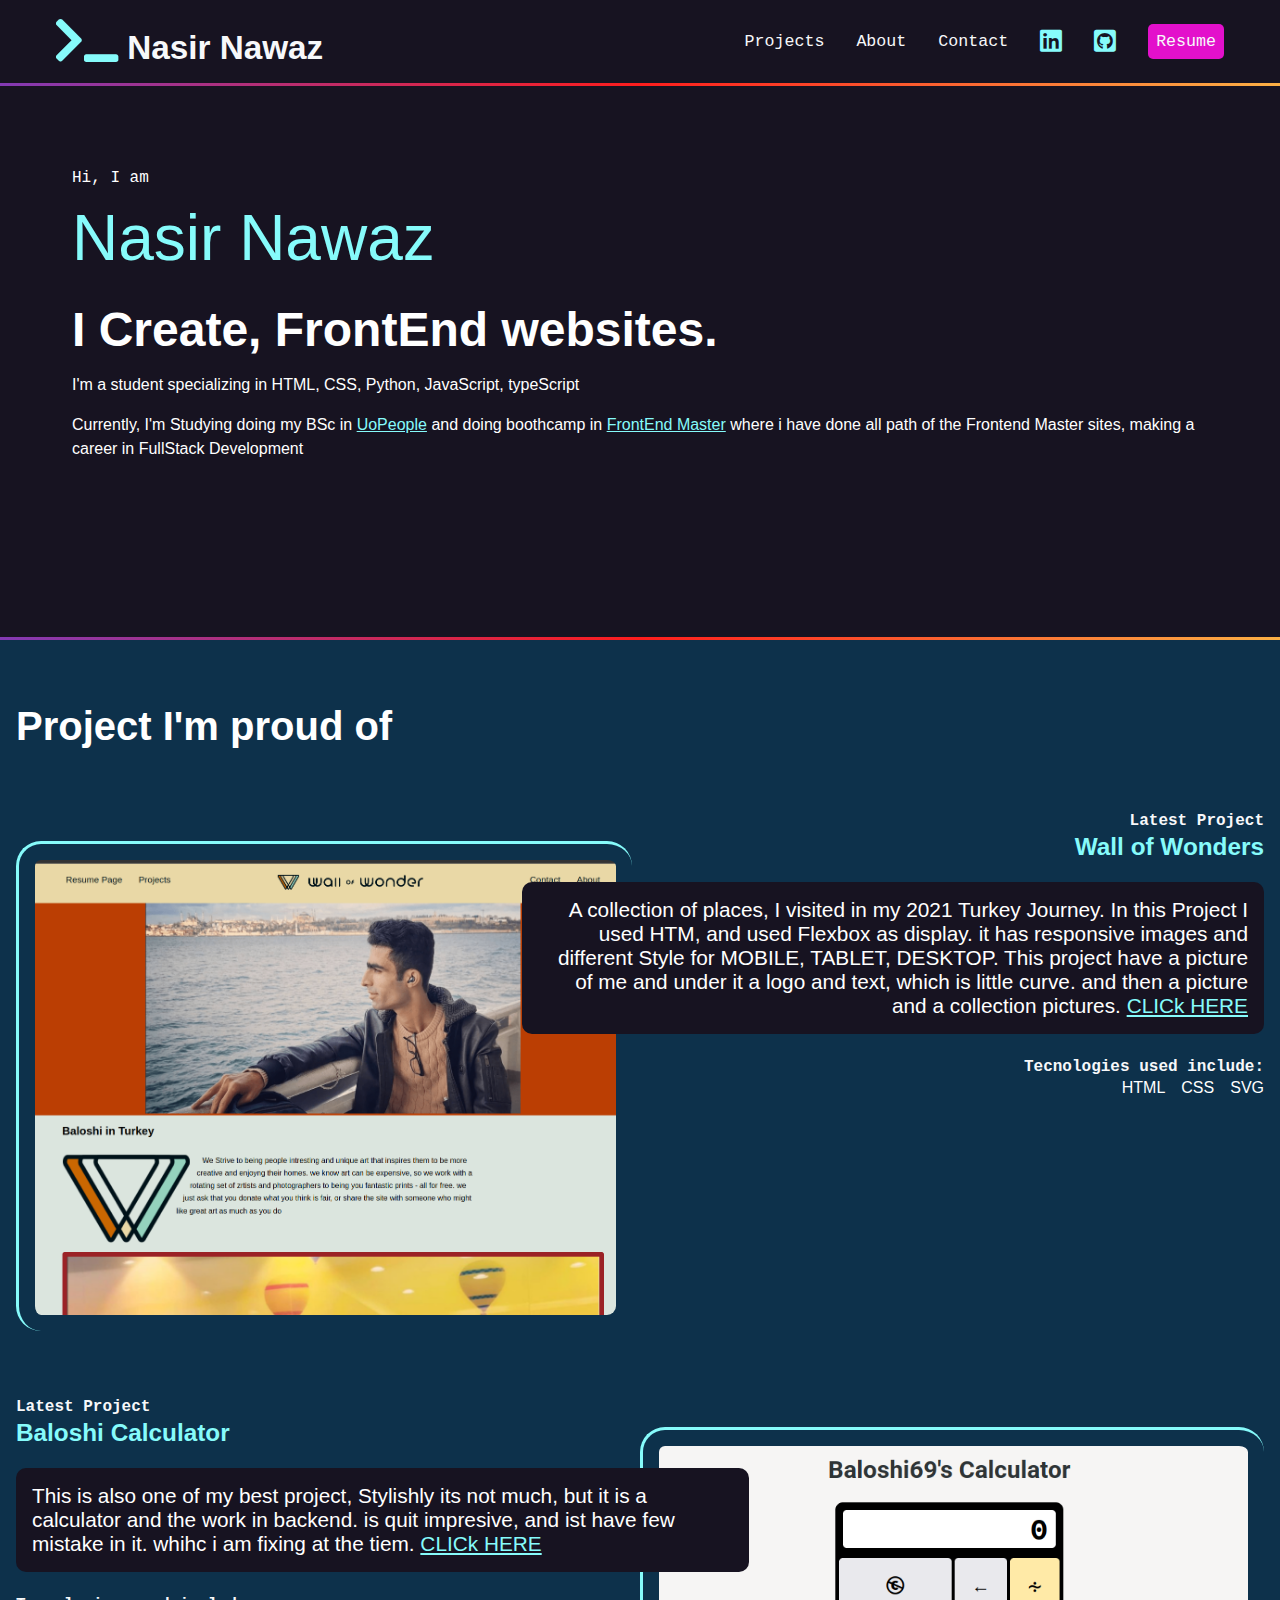
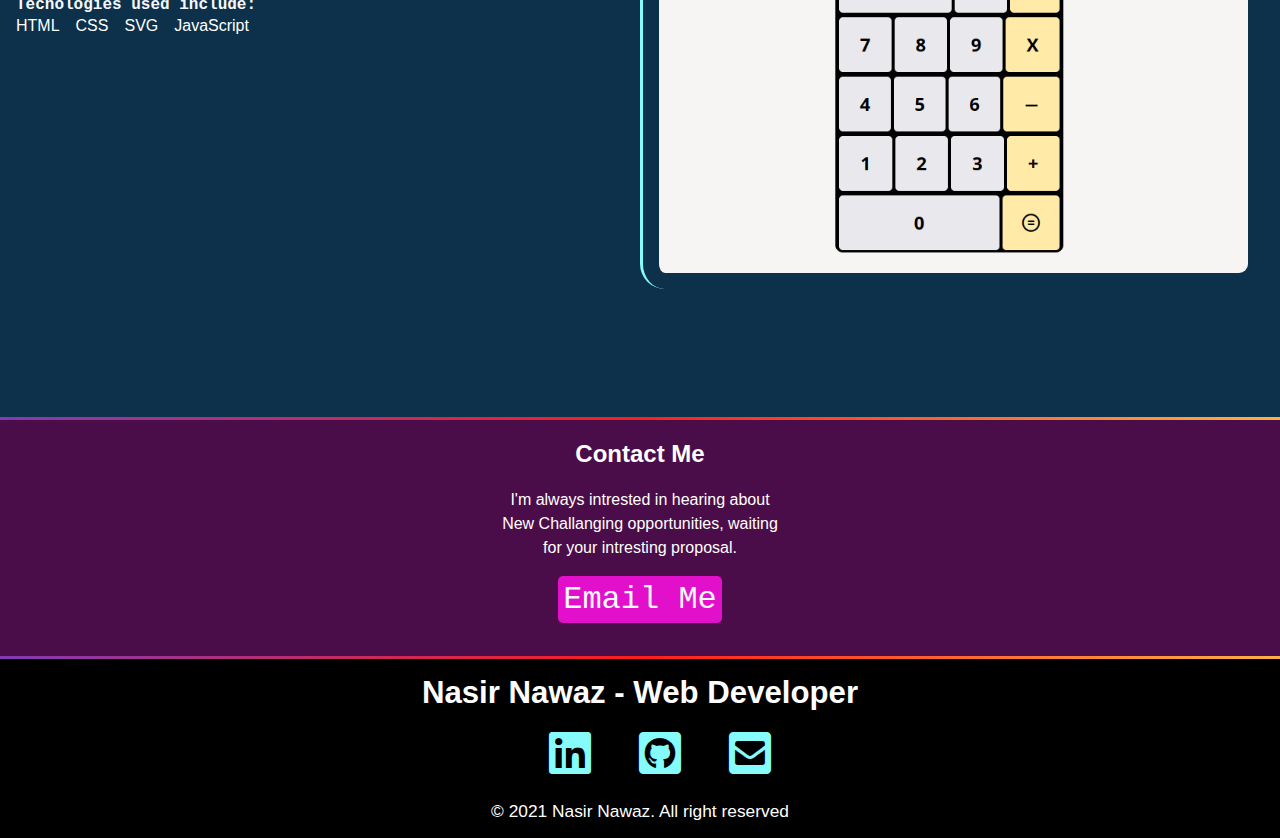
<file: index.html>
<!DOCTYPE html>
<html lang="en">
<head>
    <meta charset="UTF-8">
    <title>Nasir Nawaz</title>
    <link href="styles.css" rel="stylesheet" >
    <link href="https://cdnjs.cloudflare.com/ajax/libs/font-awesome/5.15.4/css/all.min.css" rel="stylesheet">
</head>
<body>

<nav>
    <ul>
        <li>
            <h1><a href="./index.html" target="_blank">
                <span class="fas fa-terminal" aria-hidden="true"></span>
                <span>Nasir Nawaz</span>
            </a>
            </h1>
        </li>
        <li><a href="./projects/index.html">Projects</a></li>
        <li><a href="about.html">About</a></li>
        <li><a href="#contact">Contact</a></li>
        <li><a href="https://pk.linkedin.com/in/baloshi69" target="_blank">
                <span class="fab fa-linkedin"></span>
                <span class="sr-only">Linkedin</span>
            </a>
        </li>
        <li><a href="https://github.com/Baloshi69" target="_blank">
                <span class="fab fa-github-square"></span>
                <span class="sr-only">Github</span>
            </a>
        </li>
        <li><a class="button" href="https://1drv.ms/b/s!Al0ihVCtyS7ow28vmJf-vvdt_IgI">
                <span>Resume</span>
            </a>
        </li>
    </ul>
</nav>

<div class="gradiant"></div>
<section id="intro">
    <p class="name">Hi, I am <span>Nasir Nawaz</span></p>
    <h2>I Create, FrontEnd websites. </h2>

    <p>
        I'm a student specializing in HTML, CSS, Python, JavaScript, typeScript</P>

    <p>
        Currently, I'm Studying doing my BSc in <a href="https://www.uopeople.edu" target="_blank">UoPeople</a> and doing boothcamp in <a href="https://frontendmasters.com/" target="_blank">FrontEnd Master</a> where i have done all path of the Frontend Master sites, making a career in FullStack Development
    </p>
</section>
<div class="gradiant"></div>

<div class="section-dkblue">
<section id="project">
    <h2>Project I'm proud of</h2>
    <article>
        <div class="text">
            <h4>Latest Project</h4>
            <h3>Wall of Wonders</h3>
            <p class="blackbox">A collection of places, I visited in my 2021 Turkey Journey. In this Project
            I used HTM, and used Flexbox as display. it has responsive images and different Style for MOBILE, TABLET, DESKTOP.
                This project have a picture of me and under it a logo and text, which is little curve. and then a picture and a collection
                pictures.
                <a href="./projects/003-flexboxExercises/index.html"> CLICk HERE</a></p>
            <h4>Tecnologies used include:</h4>
            <ul>
                <li>HTML</li>
                <li>CSS</li>
                <li>SVG</li>
            </ul>
        </div>

        <img src="./projects/logo/wallOfWonders.png" alt="WEB VIEW" />
    </article>


    <article class="reverse" >
        <div class="text">
            <h4>Latest Project</h4>
            <h3>Baloshi Calculator</h3>
            <p class="blackbox">This is also one of my best project, Stylishly its not much, but it is a calculator
                and the work in backend. is quit impresive, and ist have few mistake in it. whihc i am fixing at the tiem.
                <a href="./projects/002-Calculator/index.html"> CLICk HERE</a></p>
            <h4>Tecnologies used include:</h4>
            <ul>
                <li>HTML</li>
                <li>CSS</li>
                <li>SVG</li>
                <li>JavaScript</li>
            </ul>
        </div>

        <img src="./projects/logo/BaloshiCalc.png" alt="Baloshi Calculator" />
    </article>
</section>
</div>

<div class="gradiant"></div>
<div class="section-plum">
<section id="contact">
    <h2>Contact Me</h2>
    <p>I'm always intrested in hearing about <br /> New Challanging opportunities,   waiting <br /> for your intresting proposal.</P>
    <p><a href="mailto:thebalosh69@gmail.com" class="button">Email Me</a></p>
</section>
</div>
<div class="gradiant"></div>
<footer>
    <h2>Nasir Nawaz - Web Developer</h2>
    <ul>
        <li>
            <a href="https://pk.linkedin.com/in/baloshi69" target="_blank">
                <span class="fab fa-linkedin" aria-hidden="true"></span>
                <span class="sr-only">LinkedIn</span>
            </a>
        </li>
        <li>
            <a href="https://github.com/Baloshi69" target="_blank">
                <span class="fab fa-github-square" aria-hidden="true"></span>
                <span class="sr-only">GitHUB</span>
            </a>
        </li>
        <li>
            <a href="mailto:thebalosh69@gmail.com">
                <span class="fas fa-envelope-square" aria-hidden="true"></span>
                <span class="sr-only">Email</span>
            </a>
        </li>
    </ul>
    <p> <small>&copy; 2021 Nasir Nawaz. All right reserved</small></p>
</footer>

</body>
</html>
</file>
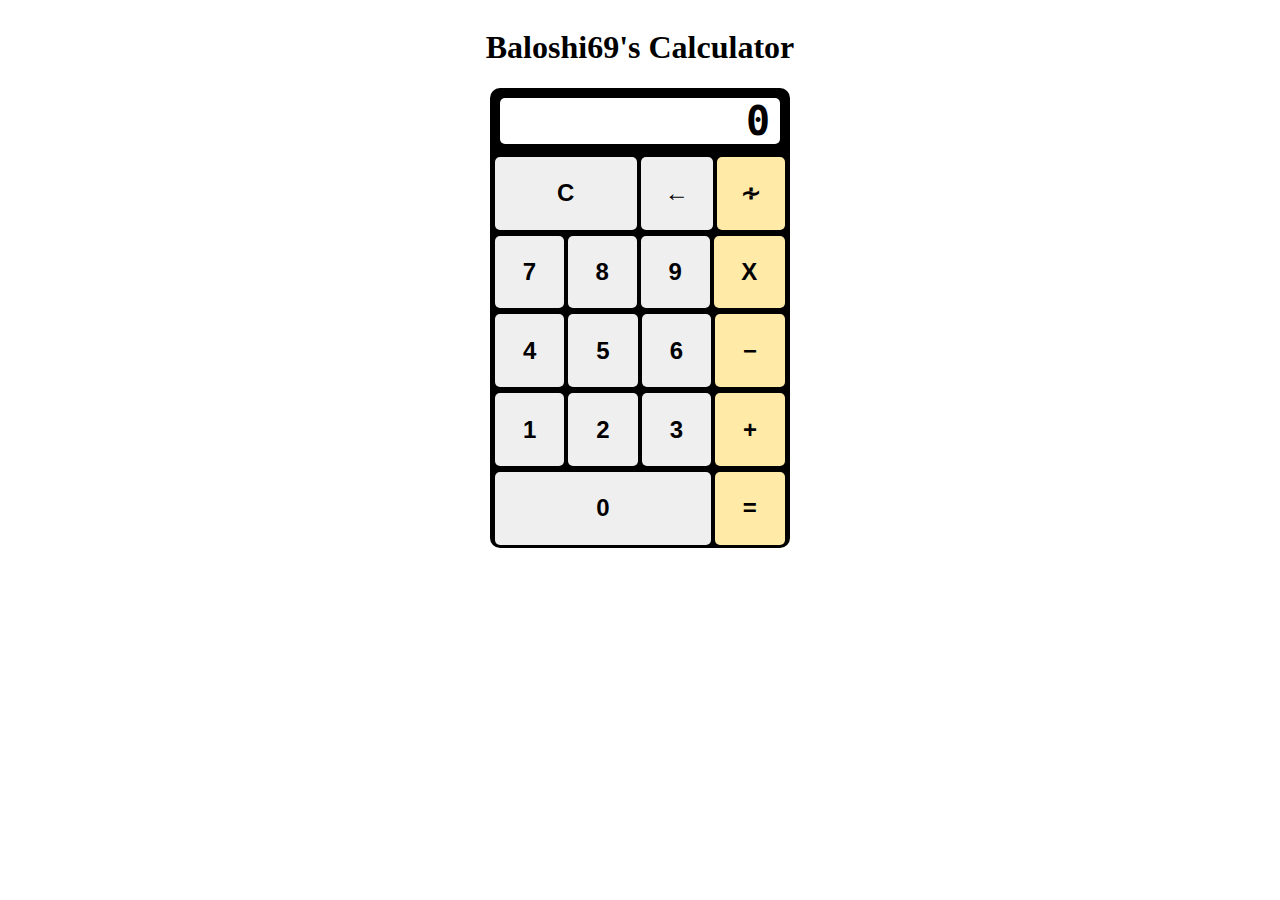
<file: 002-Calculator/index.html>
<!DOCTYPE html>
<html lang="en">
<head>
    <meta charset="UTF-8">
    <title>Calculator</title>
    <link rel="stylesheet" href="cal-style.css" >
</head>
<body class="body">
    <h1>Baloshi69's Calculator</h1>
    <section class="calculator">

        <div class="display">
            0
        </div>

        <div class="button-container">

            <div class="Cs-row">
                    <button class="button C">C</button>
                    <button class="button">←</button>
                    <button class="button divide">∻</button>
            </div>
            <div class="sevens-row">
                    <button class="button">7</button>
                    <button class="button">8</button>
                    <button class="button">9</button>
                    <button class="button multiply">X</button>
            </div>
            <div class="fours-row">
                    <button class="button">4</button>
                    <button class="button">5</button>
                    <button class="button">6</button>
                    <button class="button minus">−</button>
            </div>
            <div class="ones-row">
                    <button class="button">1</button>
                    <button class="button">2</button>
                    <button class="button">3</button>
                    <button class="button plus">+</button>
            </div>
            <div class="zero-row">
                <button class="button zero">0</button>
                <button class="button equal">=</button>
        </div>

        </div>
    </section>

    <script src="Cal-JavaScript.js"> </script>
</body>
</html>
</file>
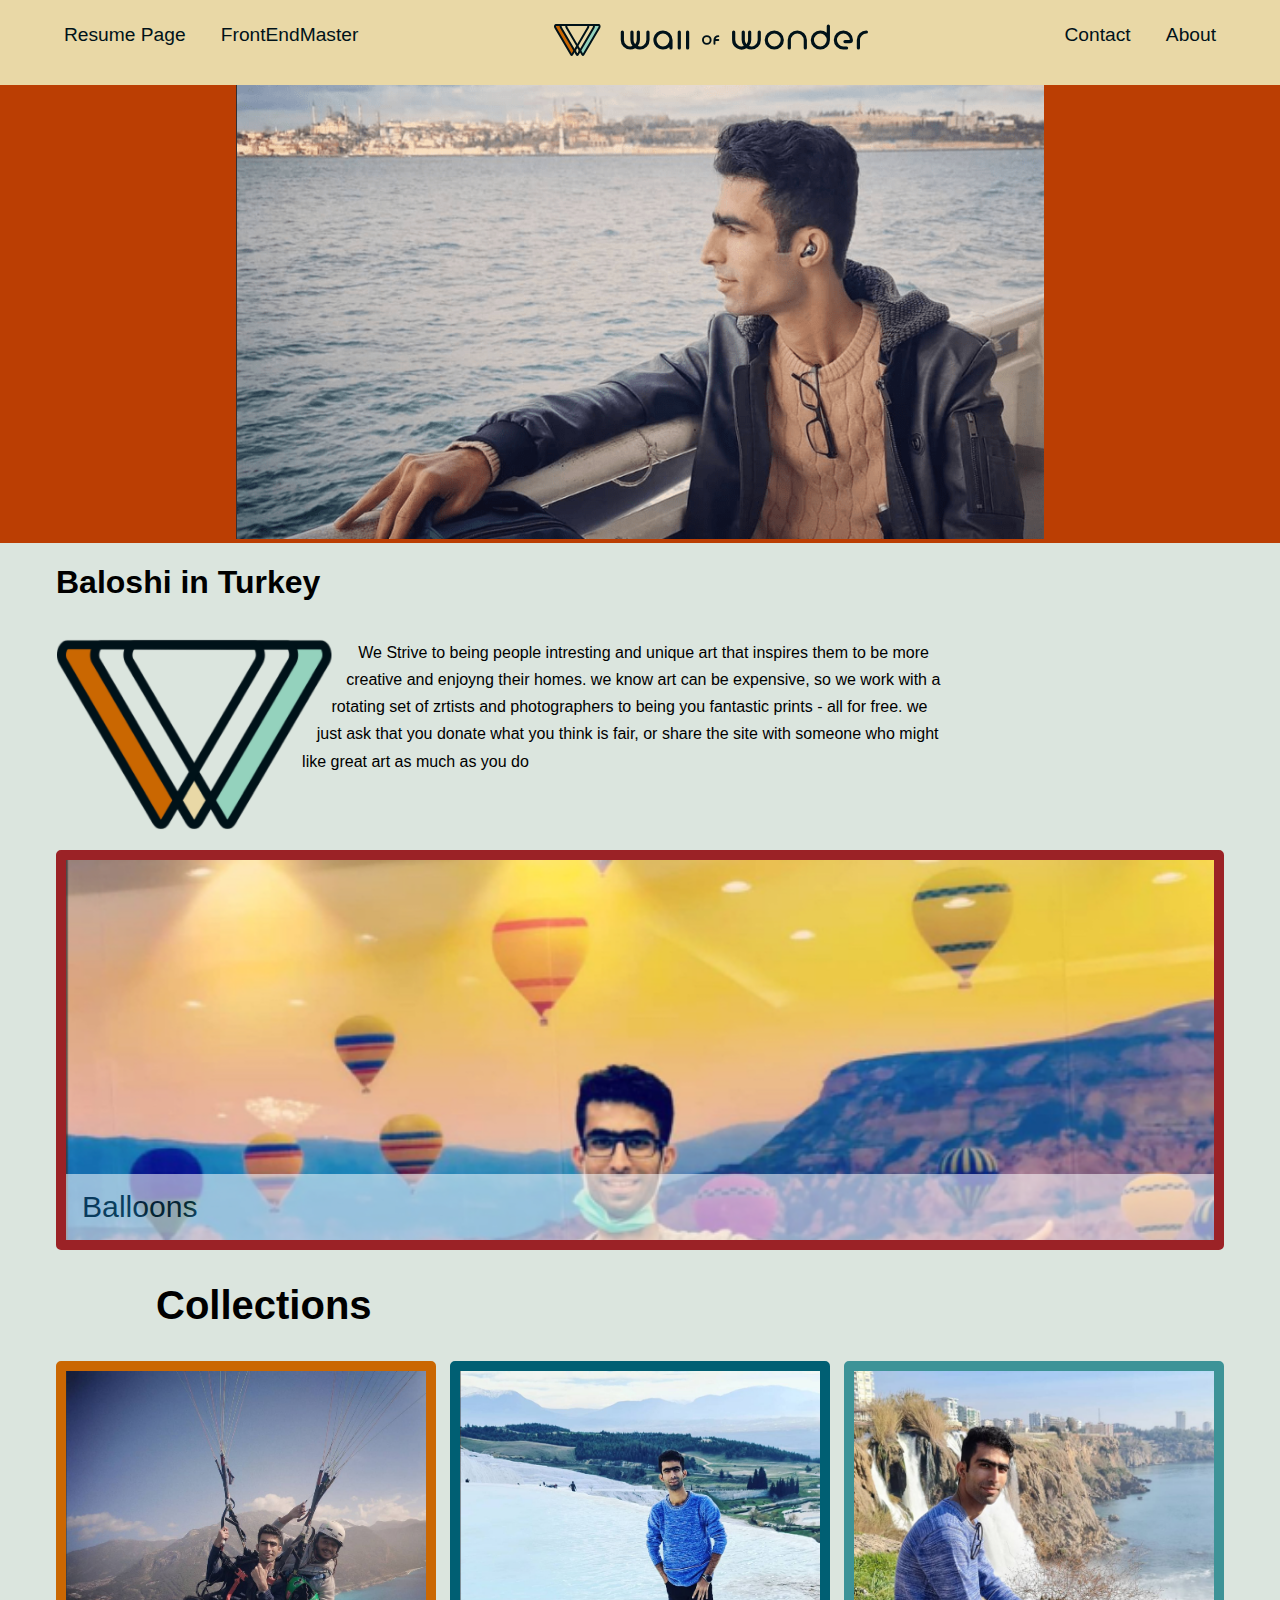
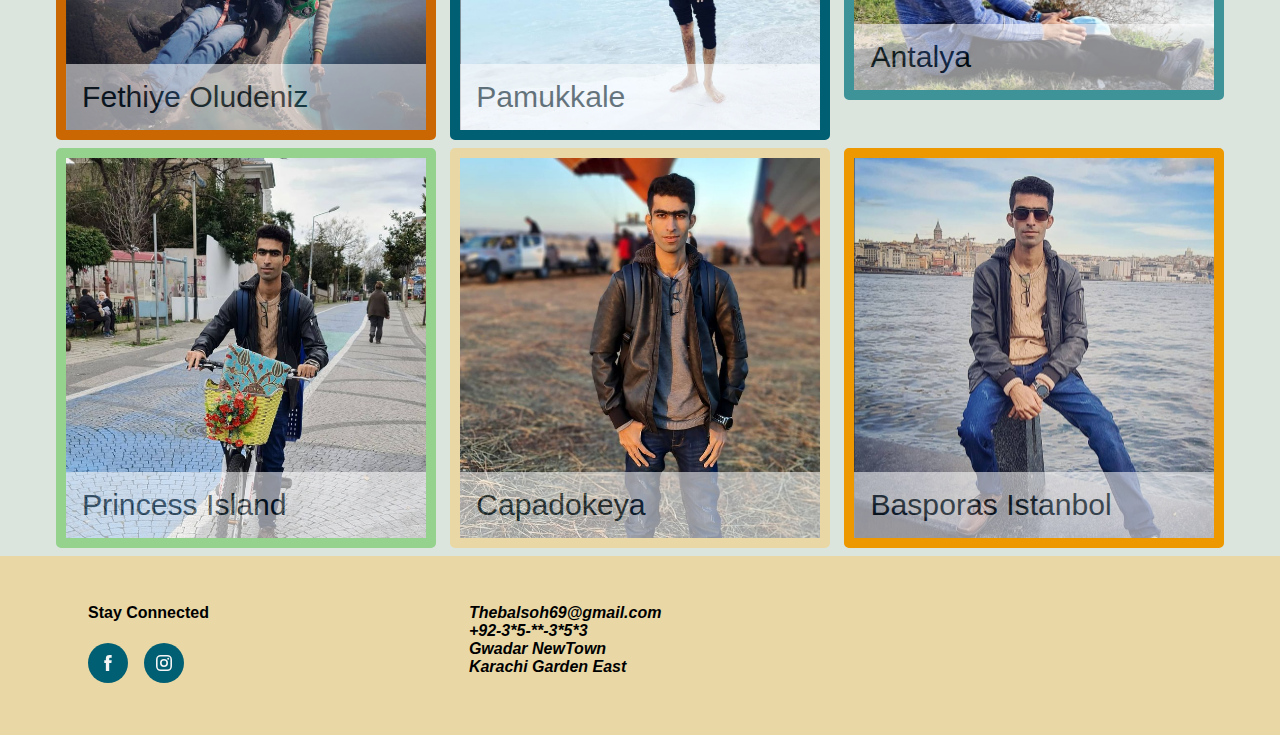
<file: 003-flexboxExercises/index.html>
<!DOCTYPE html>
<html lang="en">

<head>
    <meta charset="UTF-8" />
    <meta http-equiv="X-UA-Compatible" content="IE=edge" />
    <meta name="viewport" content="width=device-width, initial-scale=1.0" />
    <title>Collections</title>
    <link href="style.css" rel="stylesheet" />
</head>

<body>
    <div class="header">
    <header>
        <nav>
            <ul>
                <li><a href="#"><img src="logo/header-logo.svg" alt="Wall of Wonders. click for home"></a> </li>
                <li><a href="../index.html">Resume Page</a></li>
                <li><a href="#">FrontEndMaster</a></li>
                <li><a href="#">Contact</a></li>
                <li><a href="#">About</a></li>
            </ul>
        </nav>
    </header>
    </div>
    <!-- POSE imagise gose here  -->

    <section id="Baloshi69">
        <picture>
            <source srcset="./img/Baloshi69-09-Basporas-Istanbul-887.png" media="(min-width: 800px">
            <source srcset="./img/Baloshi69-09-Basporas-Istanbul-642.png" media="(min-width: 301px">
            <img src="img/Baloshi69-09-Basporas-Istanbul-300.png" alt="baloshi69 At Basporus turkey">

        </picture>
    </section>
    <section class="missions">

    <h1>Baloshi in Turkey</h1>
    <div class="missionstext">
        <p>
        <img src="./logo/logo2.png" alt="logo" class="missionsimg" />
         We Strive to being people intresting and unique art that inspires them to be more creative and enjoyng their homes. we know art can be expensive, so we work with a rotating set of zrtists and photographers to being you fantastic prints - all for free. we just ask that you donate what you think is fair, or share the site with someone who might like great art as much as you do</p>
    </div>

    </section>
    <section id="featured">
        <figure class="color10">
            <img  sizes="(min-width: 300px) 33.3vw, 100vw"
                  srcset="./img/Baloshi69-06-Cappadocia-pose-300.png 300w,
                  ./img/Baloshi69-06-Cappadocia-pose-641.png 641w,
                  ./img/Baloshi69-06-Cappadocia-pose-887.png 887w"
                  src="img/Baloshi69-06-Cappadocia-pose-887.png"
                  alt="Baloshi69 posing in Cappadocia before balloon ride" />
            <figcaption><a href="#">Balloons</a> </figcaption>
        </figure>
    </section>
    <section id="collections">
        <h2>Collections</h2>
        <ul>
            <li>
                <figure class="color7">
                    <img src="./img/baloshi69-01-Fethiye.png" alt="Baloshi69 Paragliding at Fethiye Oludeniz" />
                    <figcaption><a href="#">Fethiye Oludeniz</a></figcaption>
                </figure>
            </li>
            <li>
                <figure class="color2">
                    <img src="./img/Baloshi69-02-Pomakalay.png" alt="Blosh69 at Pomakelay Turkey" />
                    <figcaption><a href="#">Pamukkale</a></figcaption>
                </figure>
            </li>
            <li>
                <figure class="color3">
                    <img src="./img/Baloshi69-03-Antalya.png" alt="Baloshi69 at Antalya Turkey" />
                    <figcaption><a href="#">Antalya</a></figcaption>
                </figure>
            </li>
            <li>
                <figure class="color4">
                    <img src="./img/Baloshi69-11-Princess-Island.png" alt="Baloshi69 at Princess Island Turkey" />
                    <figcaption><a href="#">Princess Island</a></figcaption>
                </figure>
            </li>
            <li>
                <figure class="color5">
                    <img src="img/Baloshi69-05-Cappadocia.png" alt="Baloshi69 at Capadokeya Turkey" />
                    <figcaption><a href="#">Capadokeya</a></figcaption>
                </figure>
            </li>
            <li>
                <figure class="color6">
                    <img src="./img/Baloshi69-08-Basporas-iStanbul.png" alt="Baloshi69 at basporas Istanbul" />
                    <figcaption><a href="#">Basporas Istanbol</a></figcaption>
                </figure>
            </li>
        </ul>
    </section>
    <div class="footer">
        <footer>
            <div class="social">
                <h4>Stay Connected</h4>
                <ul>
                    <li>
                        <a href="https://www.facebook.com" target="https://www.facebook.com"><img src="logo/facebook-icon.svg" alt="Baloshi69"></a>
                    </li>
                    <li>
                        <a href="https://www.instagram.com" target="https://www.instagram.com"><img src="logo/instagram-icon.svg" alt="Baloshi69"></a>
                    </li>
                </ul>
            </div>
            <address>
                Thebalsoh69@gmail.com<br />
                +92-3*5-**-3*5*3<br />
                Gwadar NewTown<br />
                Karachi Garden East
            </address>
        </footer>
    </div>
</body>

</html>
</file>
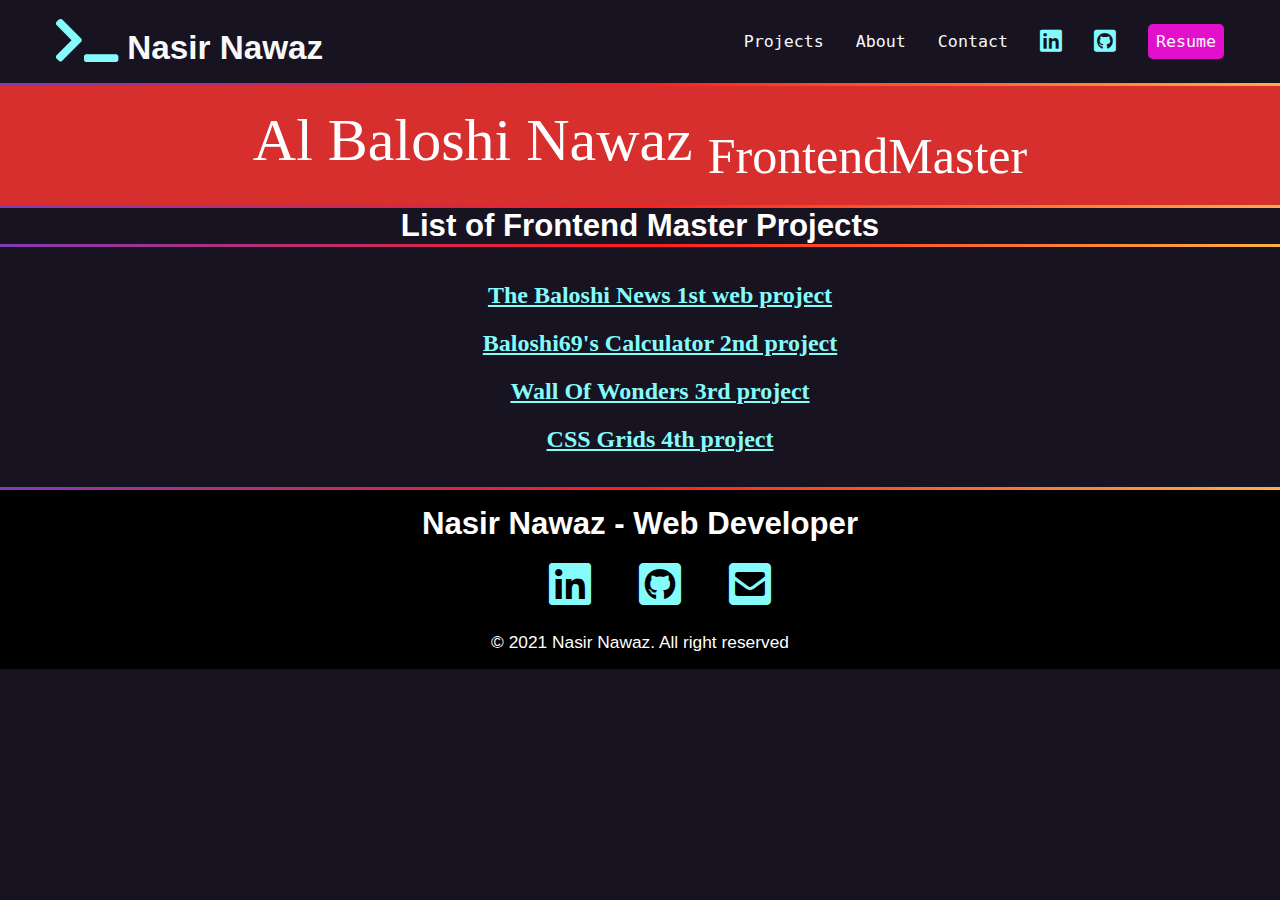
<file: projects/index.html>
<!DOCTYPE html>
<html lang="en">
    <head>
        <meta charset="UTF-8">
        <title>BaloshiPost</title>
        <link rel="stylesheet" href="./styles.css" >
        <link rel="stylesheet" href="../styles.css" >
        <link href="https://cdnjs.cloudflare.com/ajax/libs/font-awesome/5.15.4/css/all.min.css" rel="stylesheet">
    </head>
    <body>
        <nav>
        <ul>
            <li>
                <h1><a href="../index.html" target="_blank">
                    <span class="fas fa-terminal" aria-hidden="true"></span>
                    <span>Nasir Nawaz</span>
                </a>
                </h1>
            </li>
            <li><a href="./index.html">Projects</a></li>
            <li><a href="about.html">About</a></li>
            <li><a href="#contact">Contact</a></li>
            <li><a href="https://pk.linkedin.com/in/baloshi69" target="_blank">
                <span class="fab fa-linkedin"></span>
                <span class="sr-only">Linkedin</span>
            </a>
            </li>
            <li><a href="https://github.com/Baloshi69" target="_blank">
                <span class="fab fa-github-square"></span>
                <span class="sr-only">Github</span>
            </a>
            </li>
            <li><a class="button" href="https://1drv.ms/b/s!Al0ihVCtyS7ow28vmJf-vvdt_IgI">
                <span>Resume</span>
            </a>
            </li>
        </ul>
    </nav>

        <div class="gradiant"></div>

        <div class="mainTitle">
            <h1>Al Baloshi Nawaz <sub>FrontendMaster</sub></h1>
        </div>

        <div class="projects-list">

            <div class="gradiant"></div>
                <h2>List of Frontend Master Projects</h2>
            <div class="gradiant"></div>

            <ul>
                <li><a href="./001-News-Post/index.html">The Baloshi News 1st web project</a></li>
                <li><a href="./002-Calculator/index.html">Baloshi69's Calculator 2nd project</a></li>
                <li><a href="./003-flexboxExercises/index.html">Wall Of Wonders 3rd project</a></li>
                <li><a href="./004-CSS-GridSystem/index.html">CSS Grids 4th project</a></li>
            </ul>

        </div>

        <div class="gradiant"></div>
        <footer>
            <h2>Nasir Nawaz - Web Developer</h2>
            <ul>
                <li>
                    <a href="https://pk.linkedin.com/in/baloshi69" target="_blank">
                        <span class="fab fa-linkedin" aria-hidden="true"></span>
                        <span class="sr-only">LinkedIn</span>
                    </a>
                </li>
                <li>
                    <a href="https://github.com/Baloshi69" target="_blank">
                        <span class="fab fa-github-square" aria-hidden="true"></span>
                        <span class="sr-only">GitHUB</span>
                    </a>
                </li>
                <li>
                    <a href="mailto:thebalosh69@gmail.com">
                        <span class="fas fa-envelope-square" aria-hidden="true"></span>
                        <span class="sr-only">Email</span>
                    </a>
                </li>
            </ul>
            <p> <small>&copy; 2021 Nasir Nawaz. All right reserved</small></p>
        </footer>

    </body>
</html>
</file>
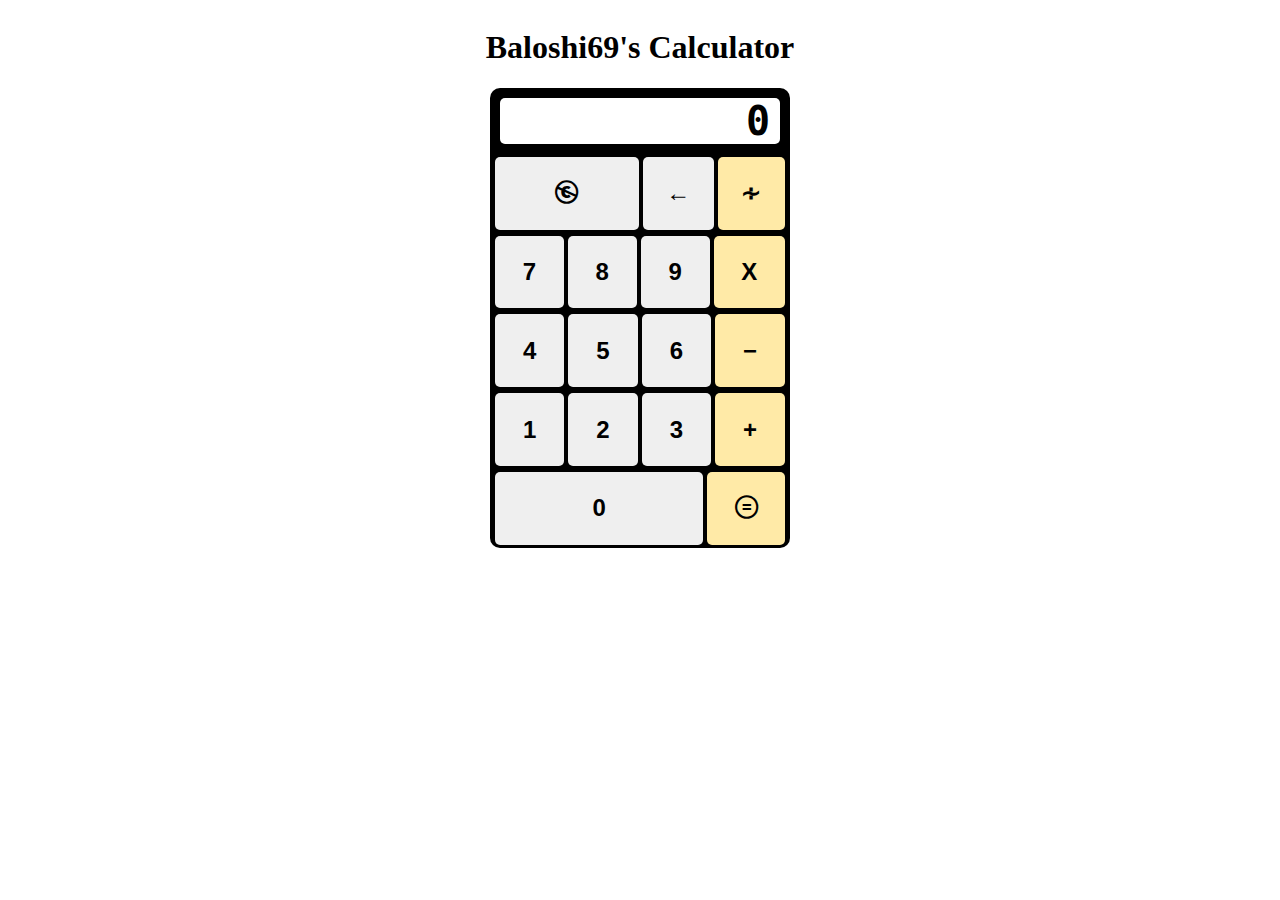
<file: projects/002-Calculator/index.html>
<!DOCTYPE html>
<html lang="en">
<head>
    <meta charset="UTF-8">
    <title>Calculator</title>
    <link rel="stylesheet" href="cal-style.css" >
    <link href="https://cdnjs.cloudflare.com/ajax/libs/font-awesome/5.15.4/css/all.min.css" rel="stylesheet">
</head>
<body class="body">
    <h1>Baloshi69's Calculator</h1>
    <section class="calculator">

        <div class="display">
            0
        </div>

        <div class="button-container">

            <div class="Cs-row">
                    <button class="button C"><i class="fab fa-creative-commons-pd"></i></button>
                    <button class="button">←</button>
                    <button class="button divide">∻</button>
            </div>
            <div class="sevens-row">
                    <button class="button">7</button>
                    <button class="button">8</button>
                    <button class="button">9</button>
                    <button class="button multiply">X</button>
            </div>
            <div class="fours-row">
                    <button class="button">4</button>
                    <button class="button">5</button>
                    <button class="button">6</button>
                    <button class="button minus">−</button>
            </div>
            <div class="ones-row">
                    <button class="button">1</button>
                    <button class="button">2</button>
                    <button class="button">3</button>
                    <button class="button plus">+</button>
            </div>
            <div class="zero-row">
                <button class="button zero">0</button>
                <button class="button equal"><i class="fab fa-creative-commons-nd"></i></button>
        </div>

        </div>
    </section>

    <script src="Cal-JavaScript.js"> </script>
</body>
</html>
</file>
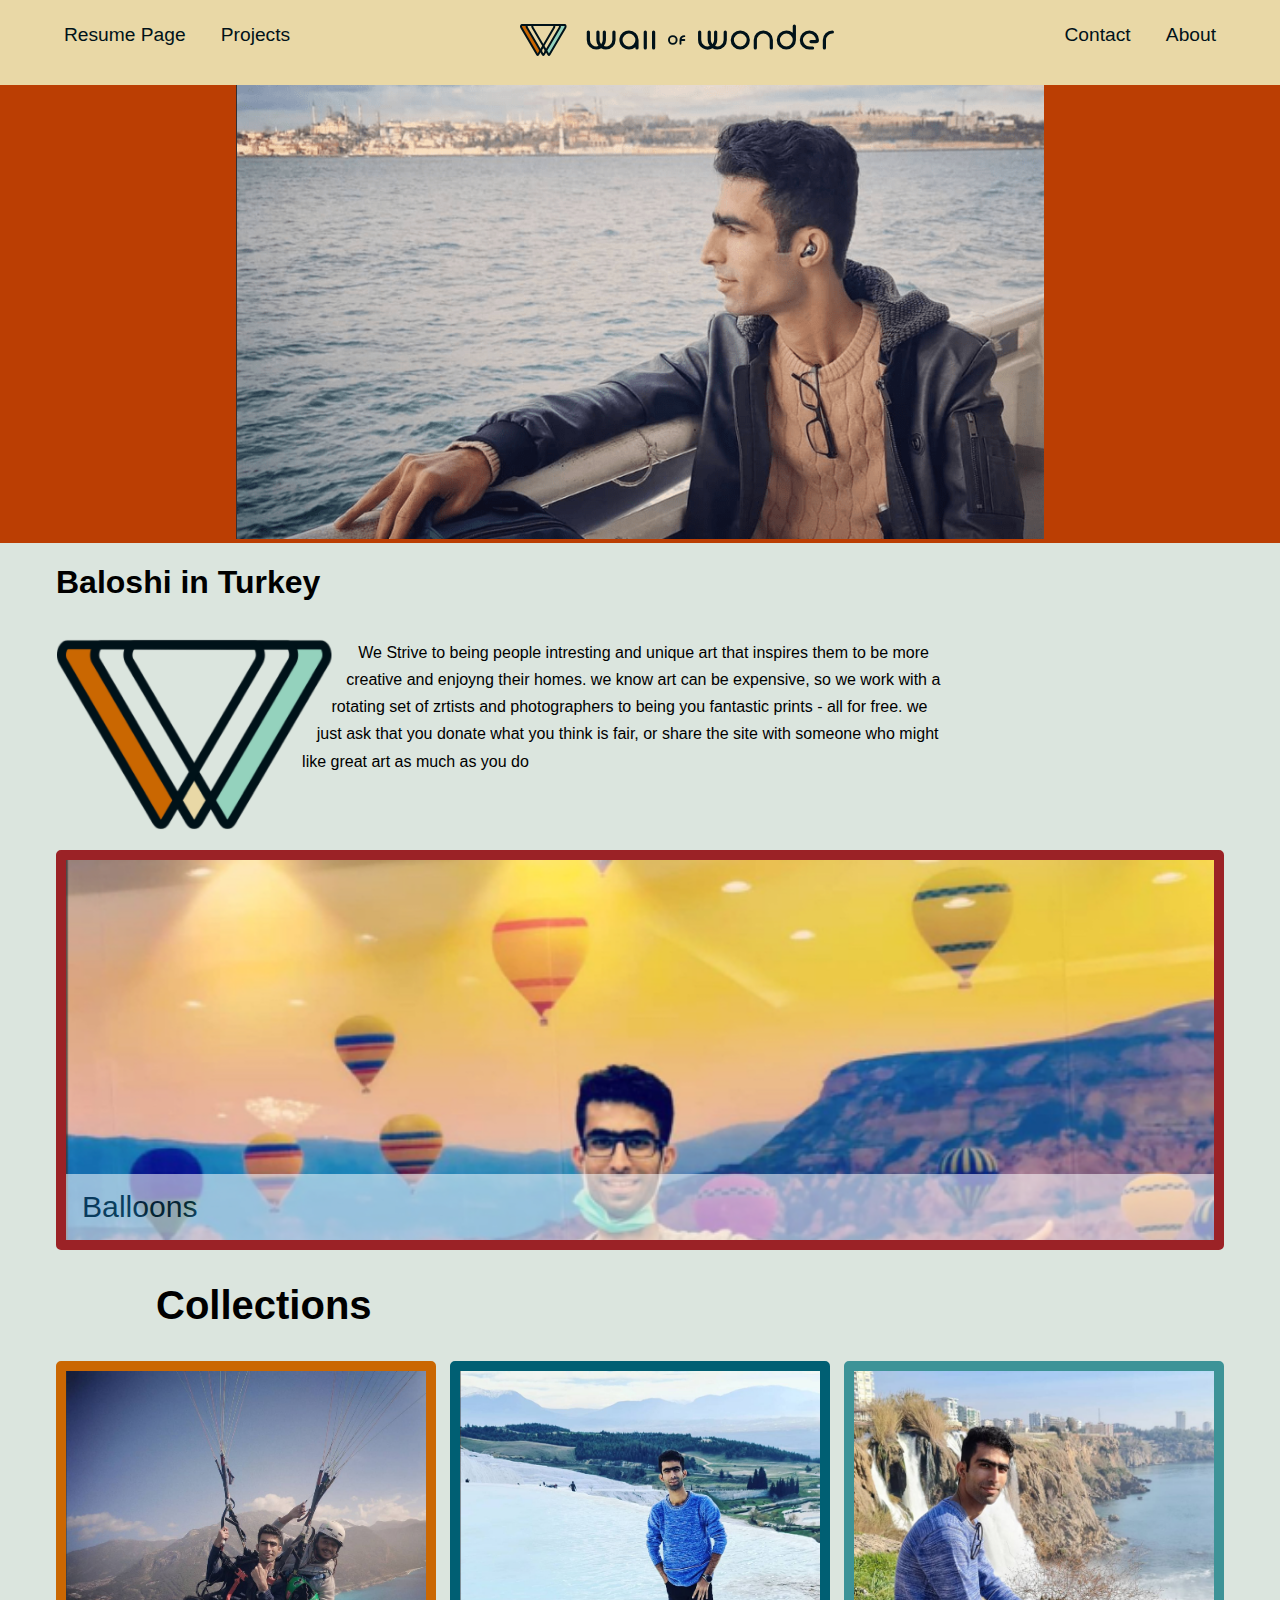
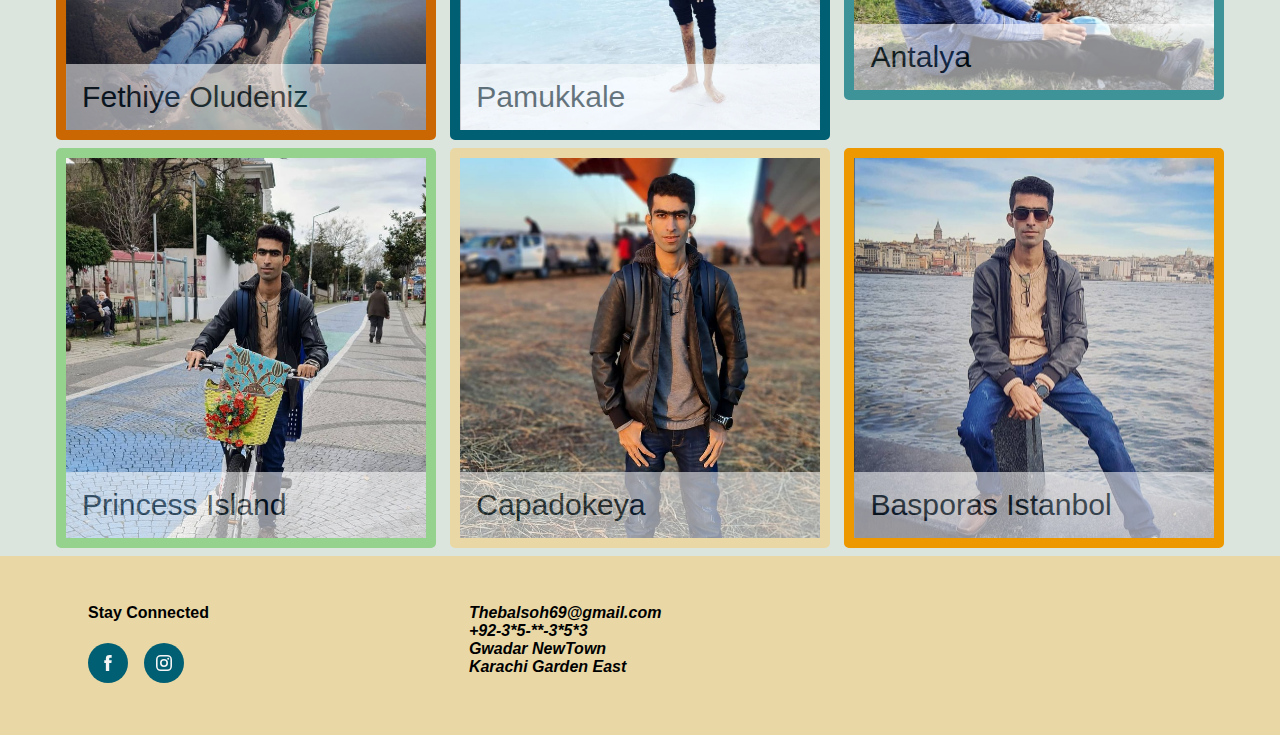
<file: projects/003-flexboxExercises/index.html>
<!DOCTYPE html>
<html lang="en">

<head>
    <meta charset="UTF-8" />
    <meta http-equiv="X-UA-Compatible" content="IE=edge" />
    <meta name="viewport" content="width=device-width, initial-scale=1.0" />
    <title>Collections</title>
    <link href="./style.css" rel="stylesheet" />
</head>

<body>
    <div class="header">
    <header>
        <nav>
            <ul>
                <li><a href="#"><img src="logo/header-logo.svg" alt="Wall of Wonders. click for home"></a> </li>
                <li><a href="../../index.html">Resume Page</a></li>
                <li><a href="../index.html">Projects</a></li>
                <li><a href="#">Contact</a></li>
                <li><a href="#">About</a></li>
            </ul>
        </nav>
    </header>
    </div>
    <!-- POSE imagise gose here  -->

    <section id="Baloshi69">
        <picture>
            <source srcset="img/Baloshi69-09-Basporas-Istanbul-887.png" media="(min-width: 800px">
            <source srcset="img/Baloshi69-09-Basporas-Istanbul-642.png" media="(min-width: 301px">
            <img src="img/Baloshi69-09-Basporas-Istanbul-300.png" alt="baloshi69 At Basporus turkey">

        </picture>
    </section>
    <section class="missions">

    <h1>Baloshi in Turkey</h1>
    <div class="missionstext">
        <p>
        <img src="logo/logo2.png" alt="logo" class="missionsimg" />
         We Strive to being people intresting and unique art that inspires them to be more creative and enjoyng their homes. we know art can be expensive, so we work with a rotating set of zrtists and photographers to being you fantastic prints - all for free. we just ask that you donate what you think is fair, or share the site with someone who might like great art as much as you do</p>
    </div>

    </section>
    <section id="featured">
        <figure class="color10">
            <img  sizes="(min-width: 300px) 33.3vw, 100vw"
                  srcset="img/Baloshi69-06-Cappadocia-pose-300.png 300w,
                  ./img/Baloshi69-06-Cappadocia-pose-641.png 641w,
                  ./img/Baloshi69-06-Cappadocia-pose-887.png 887w"
                  src="img/Baloshi69-06-Cappadocia-pose-887.png"
                  alt="Baloshi69 posing in Cappadocia before balloon ride" />
            <figcaption><a href="#">Balloons</a> </figcaption>
        </figure>
    </section>
    <section id="collections">
        <h2>Collections</h2>
        <ul>
            <li>
                <figure class="color7">
                    <img src="img/baloshi69-01-Fethiye.png" alt="Baloshi69 Paragliding at Fethiye Oludeniz" />
                    <figcaption><a href="#">Fethiye Oludeniz</a></figcaption>
                </figure>
            </li>
            <li>
                <figure class="color2">
                    <img src="img/Baloshi69-02-Pomakalay.png" alt="Blosh69 at Pomakelay Turkey" />
                    <figcaption><a href="#">Pamukkale</a></figcaption>
                </figure>
            </li>
            <li>
                <figure class="color3">
                    <img src="img/Baloshi69-03-Antalya.png" alt="Baloshi69 at Antalya Turkey" />
                    <figcaption><a href="#">Antalya</a></figcaption>
                </figure>
            </li>
            <li>
                <figure class="color4">
                    <img src="img/Baloshi69-11-Princess-Island.png" alt="Baloshi69 at Princess Island Turkey" />
                    <figcaption><a href="#">Princess Island</a></figcaption>
                </figure>
            </li>
            <li>
                <figure class="color5">
                    <img src="img/Baloshi69-05-Cappadocia.png" alt="Baloshi69 at Capadokeya Turkey" />
                    <figcaption><a href="#">Capadokeya</a></figcaption>
                </figure>
            </li>
            <li>
                <figure class="color6">
                    <img src="img/Baloshi69-08-Basporas-iStanbul.png" alt="Baloshi69 at basporas Istanbul" />
                    <figcaption><a href="#">Basporas Istanbol</a></figcaption>
                </figure>
            </li>
        </ul>
    </section>
    <div class="footer">
        <footer>
            <div class="social">
                <h4>Stay Connected</h4>
                <ul>
                    <li>
                        <a href="https://www.facebook.com/Baloxhi69" target="_blank"> <img src="logo/facebook-icon.svg" alt="Baloshi69"></a>
                    </li>
                    <li>
                        <a href="https://www.instagram.com/baloshi69" target="_blank"><img src="logo/instagram-icon.svg" alt="Baloshi69"></a>
                    </li>
                </ul>
            </div>
            <address>
                Thebalsoh69@gmail.com<br />
                +92-3*5-**-3*5*3<br />
                Gwadar NewTown<br />
                Karachi Garden East
            </address>
        </footer>
    </div>
</body>

</html>
</file>
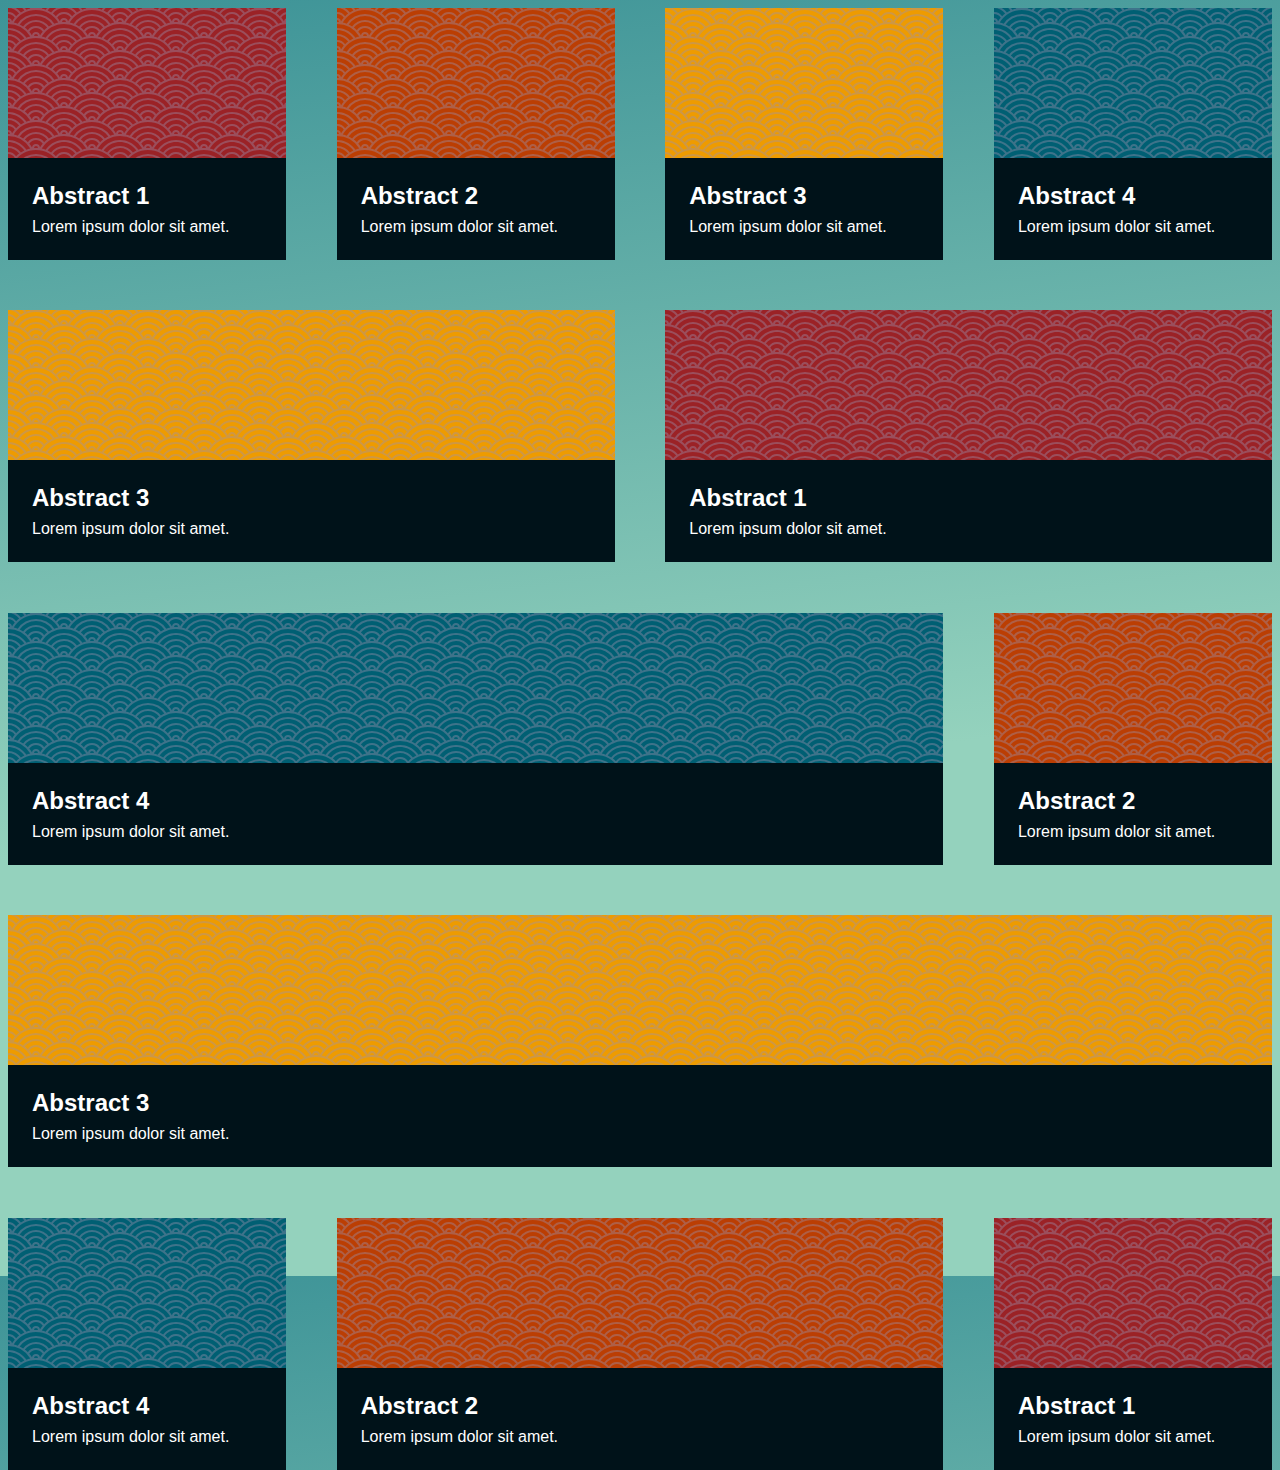
<file: projects/004-CSS-GridSystem/index.html>
<!DOCTYPE html>
<html lang="en">
<head>
    <meta charset="UTF-8">
    <title>CSS GridSystems</title>
    <link rel="stylesheet" href="styles.css" >
</head>
<body>
<div class="wrapper">
    <!-- Row 1: One box per column -->
    <figure>
        <div class="one"></div>
        <figcaption>
            <h2>Abstract 1</h2>
            <p>Lorem ipsum dolor sit amet.</p>
        </figcaption>
    </figure>
    <figure>
        <div class="two"></div>
        <figcaption>
            <h2>Abstract 2</h2>
            <p>Lorem ipsum dolor sit amet.</p>
        </figcaption>
    </figure>
    <figure>
        <div class="three"></div>
        <figcaption>
            <h2>Abstract 3</h2>
            <p>Lorem ipsum dolor sit amet.</p>
        </figcaption>
    </figure>
    <figure>
        <div class="four"></div>
        <figcaption>
            <h2>Abstract 4</h2>
            <p>Lorem ipsum dolor sit amet.</p>
        </figcaption>
    </figure>

    <!-- Row 2: 2 boxes, each spanning 2 columns -->
    <figure class="span2">
        <div class="three"></div>

        <figcaption>
            <h2>Abstract 3</h2>
            <p>Lorem ipsum dolor sit amet.</p>
        </figcaption>
    </figure>
    <figure class="span2">
        <div class="one"></div>
        <figcaption>
            <h2>Abstract 1</h2>
            <p>Lorem ipsum dolor sit amet.</p>
        </figcaption>
    </figure>

    <!-- Row 3: One box spans 3 columns, one box spans 1 column -->
    <figure class="span3">
        <div class="four"></div>
        <figcaption>
            <h2>Abstract 4</h2>
            <p>Lorem ipsum dolor sit amet.</p>
        </figcaption>
    </figure>
    <figure>
        <div class="two"></div>
        <figcaption>
            <h2>Abstract 2</h2>
            <p>Lorem ipsum dolor sit amet.</p>
        </figcaption>
    </figure>

    <!-- Row 4: One box spans 4 columns -->
    <figure class="span4">
        <div class="three"></div>
        <figcaption>
            <h2>Abstract 3</h2>
            <p>Lorem ipsum dolor sit amet.</p>
        </figcaption>
    </figure>

    <!-- Row 5: 3 boxes, 1-2-1 distribution -->
    <figure>
        <div class="four"></div>
        <figcaption>
            <h2>Abstract 4</h2>
            <p>Lorem ipsum dolor sit amet.</p>
        </figcaption>
    </figure>
    <figure class="span2 order2">
        <div class="two"></div>
        <figcaption>
            <h2>Abstract 2</h2>
            <p>Lorem ipsum dolor sit amet.</p>
        </figcaption>
    </figure>
    <figure class="order1">
        <div class="one"></div>
        <figcaption>
            <h2>Abstract 1</h2>
            <p>Lorem ipsum dolor sit amet.</p>
        </figcaption>
    </figure>
</div>
</body>
</html>
</file>
<file: styles.css>
/* variables declared here - these are the colors for our pages, as well as the font stacks and sizes. */
:root {
    --black: #171321;
    --dkblue: #0d314b;
    --plum: #4b0d49;
    --hotmag: #ff17e4;
    --magenta: #e310cb;
    --aqua: #86fbfb;
    --white: #f7f8fa;
    --font-size: 1.3rem;
    --mono: "Oxygen mono", monospace;
    --sans: Oxygen, sans-serif;
}


/* border box model: https://css-tricks.com/box-sizing/ */
html {
    box-sizing: border-box;
}
*,
*::before,
*::after {
    box-sizing: inherit;
}
body {
    padding: 0;
    margin: 0;
    font-family: var(--sans);
    background-color: var(--black);
    color: white;
    font-size: var(--font-size);
}



.gradiant {
    height: 3px;
    background: rgb(131,58,180);
    background: linear-gradient(90deg, rgba(131,58,180,1) 0%, rgba(253,29,29,1) 50%, rgba(252,176,69,1) 100%);
}
h1, h2 , h3 {
    margin: 0;
}

a {
    color: var(--aqua);
}
a:hover {
    color: var(--hotmag);
    text-decoration: none;
}

img {width: 100%;
}

/* intro styles */

#intro {
    padding: 4rem 2rem 10rem  2rem;
    max-width: 1200px;
    margin: 0 auto;
}

#intro p {
    font-size: 1rem;
    line-height: 1.5;
}

#intro .name {
    font-family: var(--mono);
}

.name span {
    font-family: var(--sans);
    font-size: 4rem;
    color: var(--aqua);
    display: block;
}

#intro h2 {
    font-size: 3rem;
}
/* Projects */

.section-dkblue {
    background-color: var(--dkblue);
}

#project {
    padding: 4rem 1rem;
}

#project h2 {
    font-size: 2.5rem;
    margin-bottom: calc(2.5rem * 1.5);
}
#project h3 {
    color: var(--aqua);
}

#project h4 {
    font-size: 1rem;
    font-family: var(--mono);
    margin: 0;
    color: var(--white);
    font-size: 1rem;
    line-height: 1.5;
}

#project ul {
    list-style-type: none;
    padding: 0;
    margin: 0;
    display: flex;
    flex-flow: row wrap;
    justify-content: flex-start;
    gap: 1rem;
    font-size: 1rem;
}
.blackbox {
    background-color: var(--black);
    padding: 1rem;
    border-radius: 10px;
}

#project img {
    margin: 2rem 0 4rem 0;
    border-top:  3px solid var(--aqua);
    border-left: 3px solid var(--aqua);
    border-radius: 25px;
    padding: 1rem;
}

/* CONTACT */

.section-plum {
    background-color: var(--plum);
}

#contact {
    padding: 1rem;
    text-align: center;
    font-size: 1rem;
    line-height: 1.5;
    background-color: var(--plum);
}

#contact p a {
    padding: 5px;
    text-decoration: none;
    font-size: 2em;
    color: var(--white);
}

/* navigation styles */

nav {
    font-family: var(--mono);
    font-size: 80%;
    padding: 1rem;
}

nav h1 a {
    font-family: var(--sans);
}
nav h1 a span:hover{
    pointer-events: none;
}
nav ul {
    list-style-type: none;
    padding: 0;
    margin: 0;
    display: flex;
    flex-flow: row wrap;
    justify-content: center;
    align-items: center;
    gap: 2rem;
}

nav li:first-child {
    flex-basis: 100%;
    text-align: center;
}

nav [class*="fa-"]{
    font-size: 150%;
    color: var(--aqua);
}
nav a {
    color: var(--white);
    text-decoration: none;
    display: block;
}

nav a:hover,
nav [class*="fa-"]:hover {
    color: var(--magenta);
}

.button {
    background-color: var(--magenta);
    padding: 0.5rem;
    border-radius: 5px;
    font-family: var(--mono);
    text-decoration: none;
}

.button:hover {
    color: var(--white);
    background-color: var(--hotmag);
}

/* Footer */

footer {
    padding: 1rem;
    text-align: center;
    background-color: black;
}
footer ul {
    list-style-type: none;
    margin:  1rem 0;
    font-size: 3rem;
    display: flex;
    flex-flow: row wrap;
    justify-content: center;
    gap: 3rem;
}

footer p {
    margin: 0;
}

@media (min-width: 1024px) {

    article {
        display: grid;
        grid-template-columns: repeat(10, 1fr);
        gap: 1rem
    }

    #project img {
        grid-column: 1/6;
        grid-row: 1/2;
    }
    #project .text {
        grid-column: 5/11;
        grid-row: 1/2
    }

    .text {
        order: 2;
        text-align: right;
    }
    #project ul {
        justify-content: flex-end;
    }

    #project .reverse img {
        grid-column: 6/12;
        grid-row: 1/2;
    }
    #project .reverse .text {
        grid-column: 1/7;
        order: 2;
        text-align: left;
    }

    #project .reverse ul {
        justify-content: flex-start;
    }


    nav {
        max-width: 1200px;
        margin: 0 auto;
    }

    nav li:first-child {
        flex-basis: auto;
        text-align: left;
        margin-right: auto;
    }
}
</file>
<file: 002-Calculator/cal-style.css>
.body{
    display: flex;
    flex-direction: column;
    justify-content: center;
    align-items: center;
}

.calculator {
    border-radius: 10px;
    display: flex;
    flex-direction: column;
    width: 300px;
    height: 460px;
    background-color: black;
}

.display{
    display: flex;
    justify-content: right;
    border-radius: 5px;
    align-items: center;
    height: 50px;
    background-color: white;
    font-family: monospace;
    margin: 10px;
    padding-right: 10px;
    font-weight: bold;
    font-size: 40px;
    color: black;
}

.button-container {
    display: flex;
    flex-direction: column;
    align-items: stretch;
    font-weight: bold;
    flex-grow: 1;
    height: 100%;
    font-size: x-large;
}

.button {
    flex-direction: column;
    font-weight: bold;
    flex-grow: 1;
    height: 100%;
    margin: 2px;
    font-size: x-large;
    border: none;
    border-radius: 5px;
}
.Cs-row, .sevens-row, .fours-row ,.ones-row, .zero-row {
    display: flex;
    flex-direction: row;
    justify-content: center;
    align-items: center;
    flex-grow: 1.0;
    margin: 3px;
}
.C  {
    flex-grow: 3.1;
}

.zero {
    flex-grow: 4.3;
}

.Cs-row .divide { background-color: #ffeaa7; border-radius: 5px}
.Cs-row button:last-child:hover { background-color: #dfb073}
.Cs-row button:last-child:active { background-color: #df9973}

.sevens-row .multiply { background-color: #ffeaa7;border-radius: 5px}
.sevens-row button:last-child:hover  { background-color: #dfb073}
.sevens-row button:last-child:active { background-color: #df9973}

.fours-row .minus { background-color: #ffeaa7;border-radius: 5px}
.fours-row button:last-child:hover { background-color: #dfb073}
.fours-row button:last-child:active { background-color: #df9973}

.ones-row .plus { background-color: #ffeaa7;border-radius: 5px}
.ones-row button:last-child:hover { background-color: #dfb073}
.ones-row button:last-child:active { background-color: #df9973}

.zero-row .equal { background-color: #ffeaa7;border-radius: 5px}
.zero-row button:last-child:hover { background-color: #dfb073}
.zero-row button:last-child:active { background-color: #df9973}
</file>
<file: 003-flexboxExercises/style.css>
/* colors - see style guide for docs. 
Clearly there is more you could place in variables, up to you if you want to use them. My answer does not go beyond colors to keep the code easier to read. */

:root {
    --color1: #001219;
    --color2: #005f73;
    --color3: #3d9397;
    --color4: #94d28d;
    --color5: #e9d8a6;
    --color6: #ee9800;
    --color7: #ca6702;
    --color8: #bb3e03;
    --color9: #ae2012;
    --color10: #9b2226;
}


/* generic site styles */

html {
    box-sizing: border-box;
}

*,
*::before,
*::after {
    box-sizing: inherit;
}

body {
    font-family: 'Segoe UI', Tahoma, Geneva, Verdana, sans-serif;
    background-color: #DBE5DE;
    padding: 0;
    margin: 0;
}

#Baloshi69 {
    background-color: var(--color8);
    text-align: center;
    max-width: 100%;
    padding: 0;
    margin: 0;
}

#Baloshi69 img {
    max-width: 100%;
    max-height: 454px;
}

.mission {
    margin-bottom: 3rem;
}

.missionstext{
    font-family: 'Segoe UI', Tahoma, Geneva, Verdana, sans-serif;
    display: block;
    line-height: 1.7;
}

.missionsimg {
    max-height: 100px;
    display: block;
    padding-bottom: 20px;
}
 section {
    max-width: 1200px;
    margin: 0 auto;
    padding: 0 1rem;
}

 section h2 {
    font-size: 2.5rem;
}

/* Initial mobile layout: a series of images stacked on top of each other with the figure caption over the image. */

section ul {
    list-style: none;
    padding: 0;
    margin: 0;
}

/* Header And Nav Styles*/

.header {
    background-color: var(--color5);
}

header {
    padding: 1rem;
    max-width: 1200px;
    margin: 0 auto;
}

/* Navigational styling - universal across breakpoints */

nav ul {
    display: flex;
    flex-flow: row wrap;
    justify-content: space-around;
    align-items: space-between;
    list-style-type: none;
    margin: 0;
    padding: 0;
}
nav li {
    flex-basis: 48%;
    margin-bottom: 0.5rem;
}

nav li:first-child {
    flex-basis: 100%;
    text-align: center;
}

nav a {
    text-decoration: none;
    font-size: 1.2rem;
    color: white;
    background-color: var(--color10);
    display: block;
    padding: 0.5rem;
    border-radius: 5px;
    text-align: center;
}

nav li:first-child a {
    background-color: transparent;
}

nav a:hover{
    background-color: var(--color1);
    color: var(--color5);
}

/* Figure Styling  */
figure {
    margin: 0 0 0.5rem 0;
    padding: 0;
    max-height: 400px;
    overflow: hidden;
    position: relative;
    border-width: 10px;
    border-style: solid;
    border-radius: 5px;
}

 figure img {
    margin-bottom: -5px;
    width: 100%;
    object-fit: cover;
    object-position: 0 -110px;
}

 figcaption {
    background-color: white;
    font-size: 1.885rem;
    position: absolute;
     opacity: 55%;
    bottom: 0;
    width: 100%;
    margin: 0;
    padding: 0;
}

 figcaption a {
    display: block;
    padding: 1rem;
    text-decoration: none;
    color: var(--color1);
}

.color2, .color2 a:hover {
    border-color: var(--color2);
    color: var(--color2);
}

.color3, .color3 a:hover {
    border-color: var(--color3);
    color: var(--color3);
}

.color4, .color4 a:hover {
    border-color: var(--color4);
    color: var(--color4);
}

.color5, .color5 a:hover {
    border-color: var(--color5);
    color: var(--color5);
}

.color6, .color6 a:hover {
    border-color: var(--color6);
    color: var(--color6);
}

.color7, .color7 a:hover {
    border-color: var(--color7);
    color: var(--color7);
}
.color10, .color10 a:hover {
    border-color: var(--color10);
    color: var(--color10);
}
/* Footer Styles */

.footer {
    background-color: var(--color5);
}

footer {
    padding: 3rem;
    display: flex;
    flex-flow: column wrap;
    max-width: 1200px;
    margin: 0 auto;
}

footer h4 {
    margin-top: 0;
}

footer ul {
    list-style-type: none;
    padding: 0;
    margin: 0;
    display: flex;
    flex-flow: row wrap;
}

footer li {
    margin-right: 1rem;
}

footer address {
    font-stretch: normal;
    margin-top: 2rem;
    font-weight: bold;
}

/* At this breakpoint, transition to 2 figures per line */

@media (min-width: 550px) {

    section ul, footer {
        display: flex;
        flex-flow: row wrap;
        justify-content: space-between;
    }

    section li {
        flex-basis: 49.5%;
    }

    figure img {
        object-position: 0;
    }

    .missionstext {
        display: flow-root;
        max-width: 900px;
    }

    .missionsimg {
        float: left;
        shape-outside: polygon(35.84% 94.87%, 34.64% 87.05%,51.64% 4.06%, 55.1% 2.38% );
        max-height: 211px;
    }

    footer address {
        margin-top: 0;
    }

    /* navigation */

    nav ul {
        justify-content: center;
        gap: 1.2em;
    }

    nav li {
        flex-basis: auto;
        margin-bottom: 0;
    }
    nav a {
        color: var(--color1);
        background-color: transparent;
    }
    nav a:hover {
        color: var(--color2);
        background-color: transparent;
    }

}


/* At this breakpoint, transition to 3 figures per line */

@media (min-width: 800px) {
    section h2 {
        margin-left: 100px;
    }
    section li,
    .social {
        flex-basis: 32.5%;
    }
    address {
        flex-basis: 65.5%;
    }

    /* Navigation */
    nav ul {
        justify-content: flex-end;
    }

     nav li:first-child {
        flex-basis: auto;
        margin: 0 auto;
        order: 2;
    }
    nav li:nth-child(2),
    nav li:nth-child(3) {
        order: 1;
    }
    nav li:nth-child(4),
    nav li:nth-child(5) {
        order: 3;
    }
}
</file>
<file: projects/styles.css>
.mainTitle {

    background-color: #d72e2e;
    padding: 20px;
}

.mainTitle h1 {
    font-family: cursive;
    text-align: center;
    margin: 0;
    font-size: 60px;
    font-weight: normal;
}

.gradiant {
    height: 6px;
    background: rgb(131,58,180);
    background: linear-gradient(90deg, rgba(131,58,180,1) 0%, rgba(253,29,29,1) 50%, rgb(24, 126, 98) 100%);
}


.projects-list h2 {
text-align: center;
}

.projects-list ul {
    list-style-type: none;
    text-align: center;
    font-weight: bold;
    font-size: x-large;
    font-family: cursive;
    line-height: 3rem;
}
</file>
<file: projects/002-Calculator/cal-style.css>
.body{
    display: flex;
    flex-direction: column;
    justify-content: center;
    align-items: center;
}

.calculator {
    border-radius: 10px;
    display: flex;
    flex-direction: column;
    width: 300px;
    height: 460px;
    background-color: black;
}

.display{
    display: flex;
    justify-content: right;
    border-radius: 5px;
    align-items: center;
    height: 50px;
    background-color: white;
    font-family: monospace;
    margin: 10px;
    padding-right: 10px;
    font-weight: bold;
    font-size: 40px;
    color: black;
}

.button-container {
    display: flex;
    flex-direction: column;
    align-items: stretch;
    font-weight: bold;
    flex-grow: 1;
    height: 100%;
    font-size: x-large;
}

.button {
    flex-direction: column;
    font-weight: bold;
    flex-grow: 1;
    height: 100%;
    margin: 2px;
    font-size: x-large;
    border: none;
    border-radius: 5px;
}
.Cs-row, .sevens-row, .fours-row ,.ones-row, .zero-row {
    display: flex;
    flex-direction: row;
    justify-content: center;
    align-items: center;
    flex-grow: 1.0;
    margin: 3px;
}
.C  {
    flex-grow: 3.1;
}

.zero {
    flex-grow: 4.3;
}

.Cs-row .divide { background-color: #ffeaa7; border-radius: 5px}
.Cs-row button:last-child:hover { background-color: #dfb073}
.Cs-row button:last-child:active { background-color: #df9973}

.sevens-row .multiply { background-color: #ffeaa7;border-radius: 5px}
.sevens-row button:last-child:hover  { background-color: #dfb073}
.sevens-row button:last-child:active { background-color: #df9973}

.fours-row .minus { background-color: #ffeaa7;border-radius: 5px}
.fours-row button:last-child:hover { background-color: #dfb073}
.fours-row button:last-child:active { background-color: #df9973}

.ones-row .plus { background-color: #ffeaa7;border-radius: 5px}
.ones-row button:last-child:hover { background-color: #dfb073}
.ones-row button:last-child:active { background-color: #df9973}

.zero-row .equal { background-color: #ffeaa7;border-radius: 5px}
.zero-row button:last-child:hover { background-color: #dfb073}
.zero-row button:last-child:active { background-color: #df9973}
</file>
<file: projects/003-flexboxExercises/style.css>
/* colors - see style guide for docs. 
Clearly there is more you could place in variables, up to you if you want to use them. My answer does not go beyond colors to keep the code easier to read. */

:root {
    --color1: #001219;
    --color2: #005f73;
    --color3: #3d9397;
    --color4: #94d28d;
    --color5: #e9d8a6;
    --color6: #ee9800;
    --color7: #ca6702;
    --color8: #bb3e03;
    --color9: #ae2012;
    --color10: #9b2226;
}


/* generic site styles */

html {
    box-sizing: border-box;
}

*,
*::before,
*::after {
    box-sizing: inherit;
}

body {
    font-family: 'Segoe UI', Tahoma, Geneva, Verdana, sans-serif;
    background-color: #DBE5DE;
    padding: 0;
    margin: 0;
}

#Baloshi69 {
    background-color: var(--color8);
    text-align: center;
    max-width: 100%;
    padding: 0;
    margin: 0;
}

#Baloshi69 img {
    max-width: 100%;
    max-height: 454px;
}

.mission {
    margin-bottom: 3rem;
}

.missionstext{
    font-family: 'Segoe UI', Tahoma, Geneva, Verdana, sans-serif;
    display: block;
    line-height: 1.7;
}

.missionsimg {
    max-height: 100px;
    display: block;
    padding-bottom: 20px;
}
 section {
    max-width: 1200px;
    margin: 0 auto;
    padding: 0 1rem;
}

 section h2 {
    font-size: 2.5rem;
}

/* Initial mobile layout: a series of images stacked on top of each other with the figure caption over the image. */

section ul {
    list-style: none;
    padding: 0;
    margin: 0;
}

/* Header And Nav Styles*/

.header {
    background-color: var(--color5);
}

header {
    padding: 1rem;
    max-width: 1200px;
    margin: 0 auto;
}

/* Navigational styling - universal across breakpoints */

nav ul {
    display: flex;
    flex-flow: row wrap;
    justify-content: space-around;
    align-items: space-between;
    list-style-type: none;
    margin: 0;
    padding: 0;
}
nav li {
    flex-basis: 48%;
    margin-bottom: 0.5rem;
}

nav li:first-child {
    flex-basis: 100%;
    text-align: center;
}

nav a {
    text-decoration: none;
    font-size: 1.2rem;
    color: white;
    background-color: var(--color10);
    display: block;
    padding: 0.5rem;
    border-radius: 5px;
    text-align: center;
}

nav li:first-child a {
    background-color: transparent;
}

nav a:hover{
    background-color: var(--color1);
    color: var(--color5);
}

/* Figure Styling  */
figure {
    margin: 0 0 0.5rem 0;
    padding: 0;
    max-height: 400px;
    overflow: hidden;
    position: relative;
    border-width: 10px;
    border-style: solid;
    border-radius: 5px;
}

 figure img {
    margin-bottom: -5px;
    width: 100%;
    object-fit: cover;
    object-position: 0 -110px;
}

 figcaption {
    background-color: white;
    font-size: 1.885rem;
    position: absolute;
     opacity: 55%;
    bottom: 0;
    width: 100%;
    margin: 0;
    padding: 0;
}

 figcaption a {
    display: block;
    padding: 1rem;
    text-decoration: none;
    color: var(--color1);
}

.color2, .color2 a:hover {
    border-color: var(--color2);
    color: var(--color2);
}

.color3, .color3 a:hover {
    border-color: var(--color3);
    color: var(--color3);
}

.color4, .color4 a:hover {
    border-color: var(--color4);
    color: var(--color4);
}

.color5, .color5 a:hover {
    border-color: var(--color5);
    color: var(--color5);
}

.color6, .color6 a:hover {
    border-color: var(--color6);
    color: var(--color6);
}

.color7, .color7 a:hover {
    border-color: var(--color7);
    color: var(--color7);
}
.color10, .color10 a:hover {
    border-color: var(--color10);
    color: var(--color10);
}
/* Footer Styles */

.footer {
    background-color: var(--color5);
}

footer {
    padding: 3rem;
    display: flex;
    flex-flow: column wrap;
    max-width: 1200px;
    margin: 0 auto;
}

footer h4 {
    margin-top: 0;
}

footer ul {
    list-style-type: none;
    padding: 0;
    margin: 0;
    display: flex;
    flex-flow: row wrap;
}

footer li {
    margin-right: 1rem;
}

footer address {
    font-stretch: normal;
    margin-top: 2rem;
    font-weight: bold;
}

/* At this breakpoint, transition to 2 figures per line */

@media (min-width: 550px) {

    section ul, footer {
        display: flex;
        flex-flow: row wrap;
        justify-content: space-between;
    }

    section li {
        flex-basis: 49.5%;
    }

    figure img {
        object-position: 0;
    }

    .missionstext {
        display: flow-root;
        max-width: 900px;
    }

    .missionsimg {
        float: left;
        shape-outside: polygon(35.84% 94.87%, 34.64% 87.05%,51.64% 4.06%, 55.1% 2.38% );
        max-height: 211px;
    }

    footer address {
        margin-top: 0;
    }

    /* navigation */

    nav ul {
        justify-content: center;
        gap: 1.2em;
    }

    nav li {
        flex-basis: auto;
        margin-bottom: 0;
    }
    nav a {
        color: var(--color1);
        background-color: transparent;
    }
    nav a:hover {
        color: var(--color2);
        background-color: transparent;
    }

}


/* At this breakpoint, transition to 3 figures per line */

@media (min-width: 800px) {
    section h2 {
        margin-left: 100px;
    }
    section li,
    .social {
        flex-basis: 32.5%;
    }
    address {
        flex-basis: 65.5%;
    }

    /* Navigation */
    nav ul {
        justify-content: flex-end;
    }

     nav li:first-child {
        flex-basis: auto;
        margin: 0 auto;
        order: 2;
    }
    nav li:nth-child(2),
    nav li:nth-child(3) {
        order: 1;
    }
    nav li:nth-child(4),
    nav li:nth-child(5) {
        order: 3;
    }
}
</file>
<file: projects/004-CSS-GridSystem/styles.css>
@media (min-width: 600px) {
    .wrapper {
        display: grid;
        grid-template-columns: repeat(4, 1fr);
        grid-template-rows: auto;
        gap: 4%;
    }

    figure {
        grid-column: span 2;
    }

    .span3 {
        grid-column: span 4;
    }
}

@media (min-width: 800px) {
    figure {
        grid-column: span 1;
    }
    .span2 {
        grid-column: span 2;
    }

    .span3 {
        grid-column: span 3;
    }

    .span4 {
        grid-column: span 4;
    }

    order1 {
        order: 1;
    }
    order2 {
        order: 2;
    }
    order3 {
        order: 3;
    }

}

/* default styling, no changes needed here */

/* set the layout to border box model */
html {
    box-sizing: border-box;
}
*, *::before, *::after {
    box-sizing: inherit;
}
/* set font family and background gradient */
body {
    padding: 0;
    border: 0;
    font-family: Arial, sans-serif;
    background: linear-gradient(353deg, rgba(148,210,189,1) 40%, rgba(61,147,151,1) 100%);
}

/* Turn off margin, set by browser */
figure {
    margin: 0;
    padding: 0;
}
/* caption styling  */
figcaption {
    background-color: #001219;
    color: white;
    padding: 1rem;
}
/* reduces the top margin on the h2, bottom on the p, and leaves a 0.5rem gap between the two */
figcaption * {
    margin: 0.5rem;
}
/* sets the background SVG for all divs, regardless of color */
figure > div {
    background-image: url('data:image/svg+xml,%3Csvg xmlns="http://www.w3.org/2000/svg" viewBox="0 0 56 28" width="56" height="28"%3E%3Cpath fill="%239C92AC" fill-opacity="0.4" d="M56 26v2h-7.75c2.3-1.27 4.94-2 7.75-2zm-26 2a2 2 0 1 0-4 0h-4.09A25.98 25.98 0 0 0 0 16v-2c.67 0 1.34.02 2 .07V14a2 2 0 0 0-2-2v-2a4 4 0 0 1 3.98 3.6 28.09 28.09 0 0 1 2.8-3.86A8 8 0 0 0 0 6V4a9.99 9.99 0 0 1 8.17 4.23c.94-.95 1.96-1.83 3.03-2.63A13.98 13.98 0 0 0 0 0h7.75c2 1.1 3.73 2.63 5.1 4.45 1.12-.72 2.3-1.37 3.53-1.93A20.1 20.1 0 0 0 14.28 0h2.7c.45.56.88 1.14 1.29 1.74 1.3-.48 2.63-.87 4-1.15-.11-.2-.23-.4-.36-.59H26v.07a28.4 28.4 0 0 1 4 0V0h4.09l-.37.59c1.38.28 2.72.67 4.01 1.15.4-.6.84-1.18 1.3-1.74h2.69a20.1 20.1 0 0 0-2.1 2.52c1.23.56 2.41 1.2 3.54 1.93A16.08 16.08 0 0 1 48.25 0H56c-4.58 0-8.65 2.2-11.2 5.6 1.07.8 2.09 1.68 3.03 2.63A9.99 9.99 0 0 1 56 4v2a8 8 0 0 0-6.77 3.74c1.03 1.2 1.97 2.5 2.79 3.86A4 4 0 0 1 56 10v2a2 2 0 0 0-2 2.07 28.4 28.4 0 0 1 2-.07v2c-9.2 0-17.3 4.78-21.91 12H30zM7.75 28H0v-2c2.81 0 5.46.73 7.75 2zM56 20v2c-5.6 0-10.65 2.3-14.28 6h-2.7c4.04-4.89 10.15-8 16.98-8zm-39.03 8h-2.69C10.65 24.3 5.6 22 0 22v-2c6.83 0 12.94 3.11 16.97 8zm15.01-.4a28.09 28.09 0 0 1 2.8-3.86 8 8 0 0 0-13.55 0c1.03 1.2 1.97 2.5 2.79 3.86a4 4 0 0 1 7.96 0zm14.29-11.86c1.3-.48 2.63-.87 4-1.15a25.99 25.99 0 0 0-44.55 0c1.38.28 2.72.67 4.01 1.15a21.98 21.98 0 0 1 36.54 0zm-5.43 2.71c1.13-.72 2.3-1.37 3.54-1.93a19.98 19.98 0 0 0-32.76 0c1.23.56 2.41 1.2 3.54 1.93a15.98 15.98 0 0 1 25.68 0zm-4.67 3.78c.94-.95 1.96-1.83 3.03-2.63a13.98 13.98 0 0 0-22.4 0c1.07.8 2.09 1.68 3.03 2.63a9.99 9.99 0 0 1 16.34 0z"%3E%3C/path%3E%3C/svg%3E');
    width: 100%;
    min-height: 150px;
}
/* sets a specific background color for each div */
.one {
    background-color: #9b2226;
}
.two {
    background-color: #bb3e03;
}
.three {
    background-color: #ee9b00;

}
.four {
    background-color: #005f73;

}
</file>
